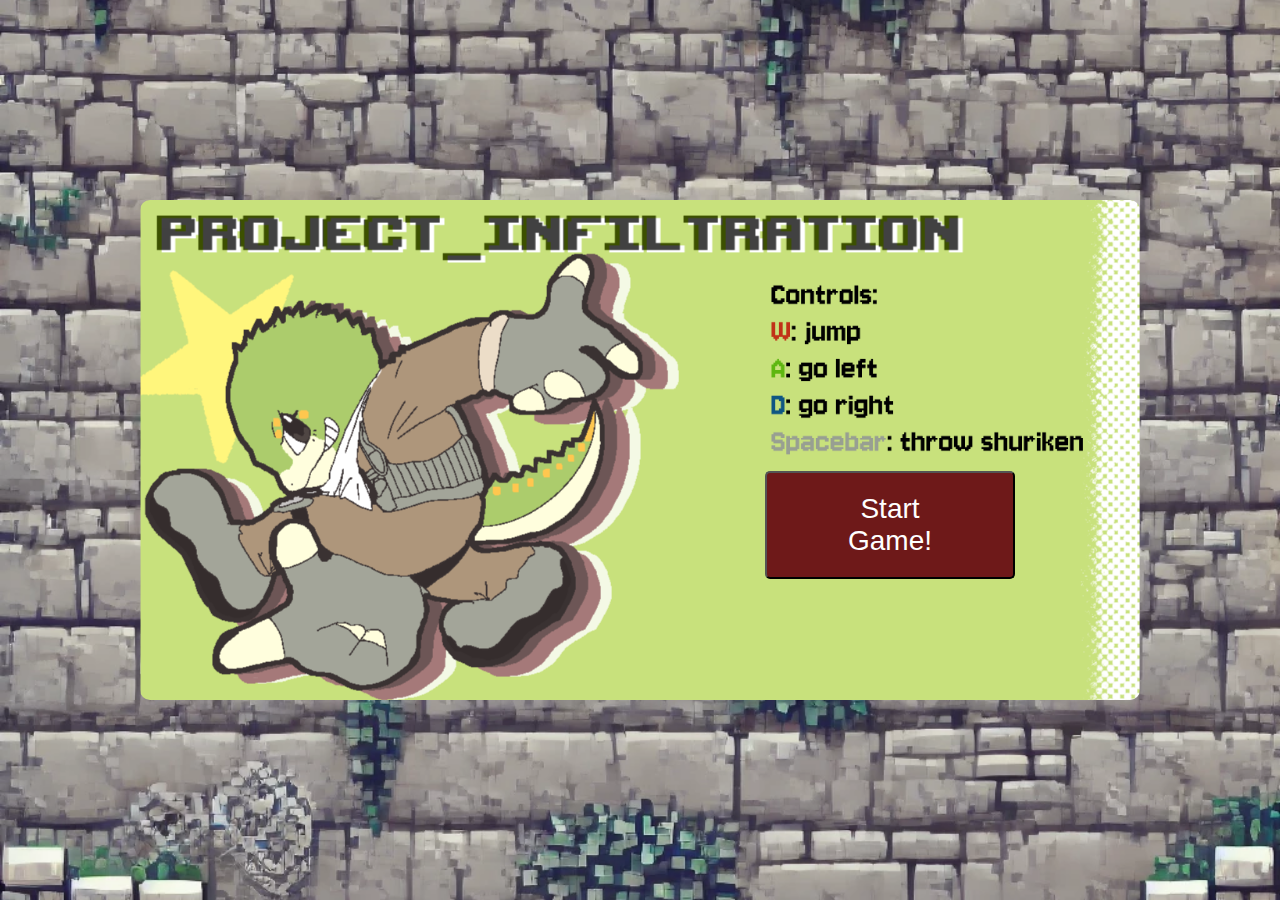
<file: index.html>
<!DOCTYPE html>
<html lang="en">
<head>
  <meta charset="UTF-8" />
  <title>PROJECT_Infiltration</title>
  <meta name="viewport" content="width=device-width,initial-scale=1" />
  <meta name="description" content="" />
  <link rel="stylesheet" type="text/css" href="./css/style.css" />
  <link rel="icon" href="images/favicon.png">
</head>
<body>
  <!-- further HTML elements, that should maybe be displayed above your game. E.g. Healtbar, .... -->

<div id="container">


  <div id="gameContainer">
    <div id="gameStartScreen"><button id="gameStartButton">Start Game!</button></div>
    <div id="storyScreen"><button id="startButton">Continue</button></div>
    <div id ="health-bar"></div>
    <div id ="shuriken-bar"></div>
    <!-- further HTML elements, that should be behind your game. e.g. Background image, .... -->
    <div id="background"></div>
    <div id="gameClearedScreen"><button id="gameClearedButton">Restart Game</button></div>

    <canvas id="canvas" width="2000" height="500"></canvas> <!-- change the size attributes of your canvas according to your game -->
    <!-- further HTML elements, that should overlay your game. e.g. Main Screen, Game Over screen, .... -->
    <div id="gameOverScreen"><button id="gameOverButton">Restart Game</button></div>
  
    </div>

  </div>

</div>
  <!-- further HTML elements, that should maybe be displayed below your game. E.g. Score, .... -->

  <script type="module" src="./scripts/modules/global.js"></script>
  <script type="module" src="./scripts/modules/input.js"></script>
  <script type="module" src="./scripts/modules/main.js"></script>
  
</body>
</html>
</file>
<file: css/style.css>
body {
  margin: 0;
  padding: 0;
  background: url('../images/pageBackground.jpg') no-repeat center center fixed; /* Replace with your background image */
  background-size: cover;
  overflow: hidden; /* Prevent unwanted scrolling if the image is large */
}

#container {
    display: flex;
    justify-content: center;
    align-items: center;
    height: 100vh;
    width: 100vw;
}

#gameContainer {
    overflow: hidden;
    position: relative;
    width: 1000px; /* change according to your game */
    height: 500px; /* change according to your game */
   /* border: 2px solid #2e1701; Optional: Add a border to see the effect */
    border-radius: 10px; /* Adjust the value for more or less rounded corners */
}


.gameContainer-glow-red {
  box-shadow: 0 0 20px red;
  border: 2px solid red;
  animation: movingGlow 3s infinite;
}

@keyframes movingGlow {
  0% {
    box-shadow: -10px -10px 30px red, 10px 10px 30px rgb(132, 6, 2);
  }
  50% {
    box-shadow: 10px -10px 30px rgb(173, 13, 24), -10px 10px 30px rgb(255, 89, 0);
  }
  100% {
    box-shadow: -10px -10px 30px red, 10px 10px 30px rgb(118, 23, 14);
  }
}








#canvas {
    position: absolute;
    left: 0;
    top: 0;
    z-index: 10;

}




#background {
    position: absolute;
    left: 0;
    top: 0;
    width: 1000px; 
    height: 500px;
    background-size: cover;
    z-index: 0;


}
/* add styles for other HTML elements of your game */

/* Health Bar Styling */
#health-bar {
    display: flex;
    gap: 5px;
    position: absolute;
    top: 10px;
    left: 10px;
    z-index: 20;

  }

  #shuriken-bar {
    display: flex;
    gap: 5px;
    position: absolute;
    top: 50px;
    left: 10px;
    z-index: 20;

  }

  #gameOverScreen {
    position: relative;
    display: none;
    z-index: 30;
    background-image: url('/images/gameoverscreen.png');

    background-size: cover;        /* Ensures the image covers the whole container */
    background-position: center;   /* Centers the image */
    background-repeat: no-repeat;  /* Prevents tiling the image */

    width: 1000px; /* change according to your game */
    height: 500px; /* change according to your game */
  }

  #gameOverButton{
    position: absolute;
    top: 50%;           /* Move to 50% from top */
    left: 50%;          /* Move to 50% from left */
    transform: translate(-50%, -50%); /* Offset by half its own width/height */
    padding: 10px 20px;
    background-color: white;
    color: red;
    border-radius: 5px;
    font-size: 16px;
    cursor: pointer;
  }

  #gameOverButton:hover{
    background-color: red;
    color: white;
  }

  #storyScreen{
    display: none;
    position: relative;
    z-index: 30;
    background-image: url('/images/storyScreen.png');

    background-size: cover;        /* Ensures the image covers the whole container */
    background-position: center;   /* Centers the image */
    background-repeat: no-repeat;  /* Prevents tiling the image */

    width: 1000px; /* change according to your game */
    height: 500px; /* change according to your game */
  }

  #gameClearedScreen {
    position: relative;
    display: none;
    z-index: 30;
    background-image: url('/images/gamefinishedscreen.png');

    background-size: cover;        /* Ensures the image covers the whole container */
    background-position: center;   /* Centers the image */
    background-repeat: no-repeat;  /* Prevents tiling the image */

    width: 1000px; /* change according to your game */
    height: 500px; /* change according to your game */
  }

#gameClearedButton{
    position: absolute;
    top: 50%;           /* Move to 50% from top */
    left: 45%;          /* Move to 50% from left */
    transform: translate(-50%, -50%); /* Offset by half its own width/height */
    padding: 10px 20px;
    background-color: rgb(110, 25, 25);
    color: white;
    border-radius: 5px;
    font-size: 16px;
    cursor: pointer;
  }

  #gameClearedButton:hover{
    background-color: black;
    color: white;
  }

#gameStartScreen{
  position: relative;
  display: block;
  z-index: 40;
  background-image: url('/images/homescreen.png');

  background-size: cover;        /* Ensures the image covers the whole container */
  background-position: center;   /* Centers the image */
  background-repeat: no-repeat;  /* Prevents tiling the image */

  width: 1000px; /* change according to your game */
  height: 500px; /* change according to your game */
}

#gameStartButton{
  display: inline-block; /* or block */
  position: absolute;
  top: 65%;           /* Move to 50% from top */
  left: 75%;          /* Move to 50% from left */
  transform: translate(-50%, -50%); /* Offset by half its own width/height */
  padding: 20px 50px;
  background-color: rgb(110, 25, 25);
  color: white;
  border-radius: 5px;
  font-size: 28px;
  cursor: pointer;
  z-index: 41;

}

#gameStartButton:hover{
  background-color: white;
  color: green;
}

#startButton{
  display: inline-block; /* or block */
  position: absolute;
  top: 86%;           /* Move to 50% from top */
  left: 50%;          /* Move to 50% from left */
  transform: translate(-50%, -50%); /* Offset by half its own width/height */
  padding: 10px 25px;
  background-color: white;
  color: black;
  border-radius: 5px;
  font-size: 14px;
  cursor: pointer;
  z-index: 41;

}

#startButton:hover{
  background-color: black;
  color: white;
}

  .heart {
    width: 30px;
    height: 30px;
    /* background: url('heart.png') no-repeat center/cover; */
    z-index: 20;
  }

  .shuriken {
    width: 30px;
    height: 30px;
    /* background: url('heart.png') no-repeat center/cover; */
    z-index: 20;
  }

  
  .hidden {
    display: none; /* Hide hearts when losing health */
  }
</file>
